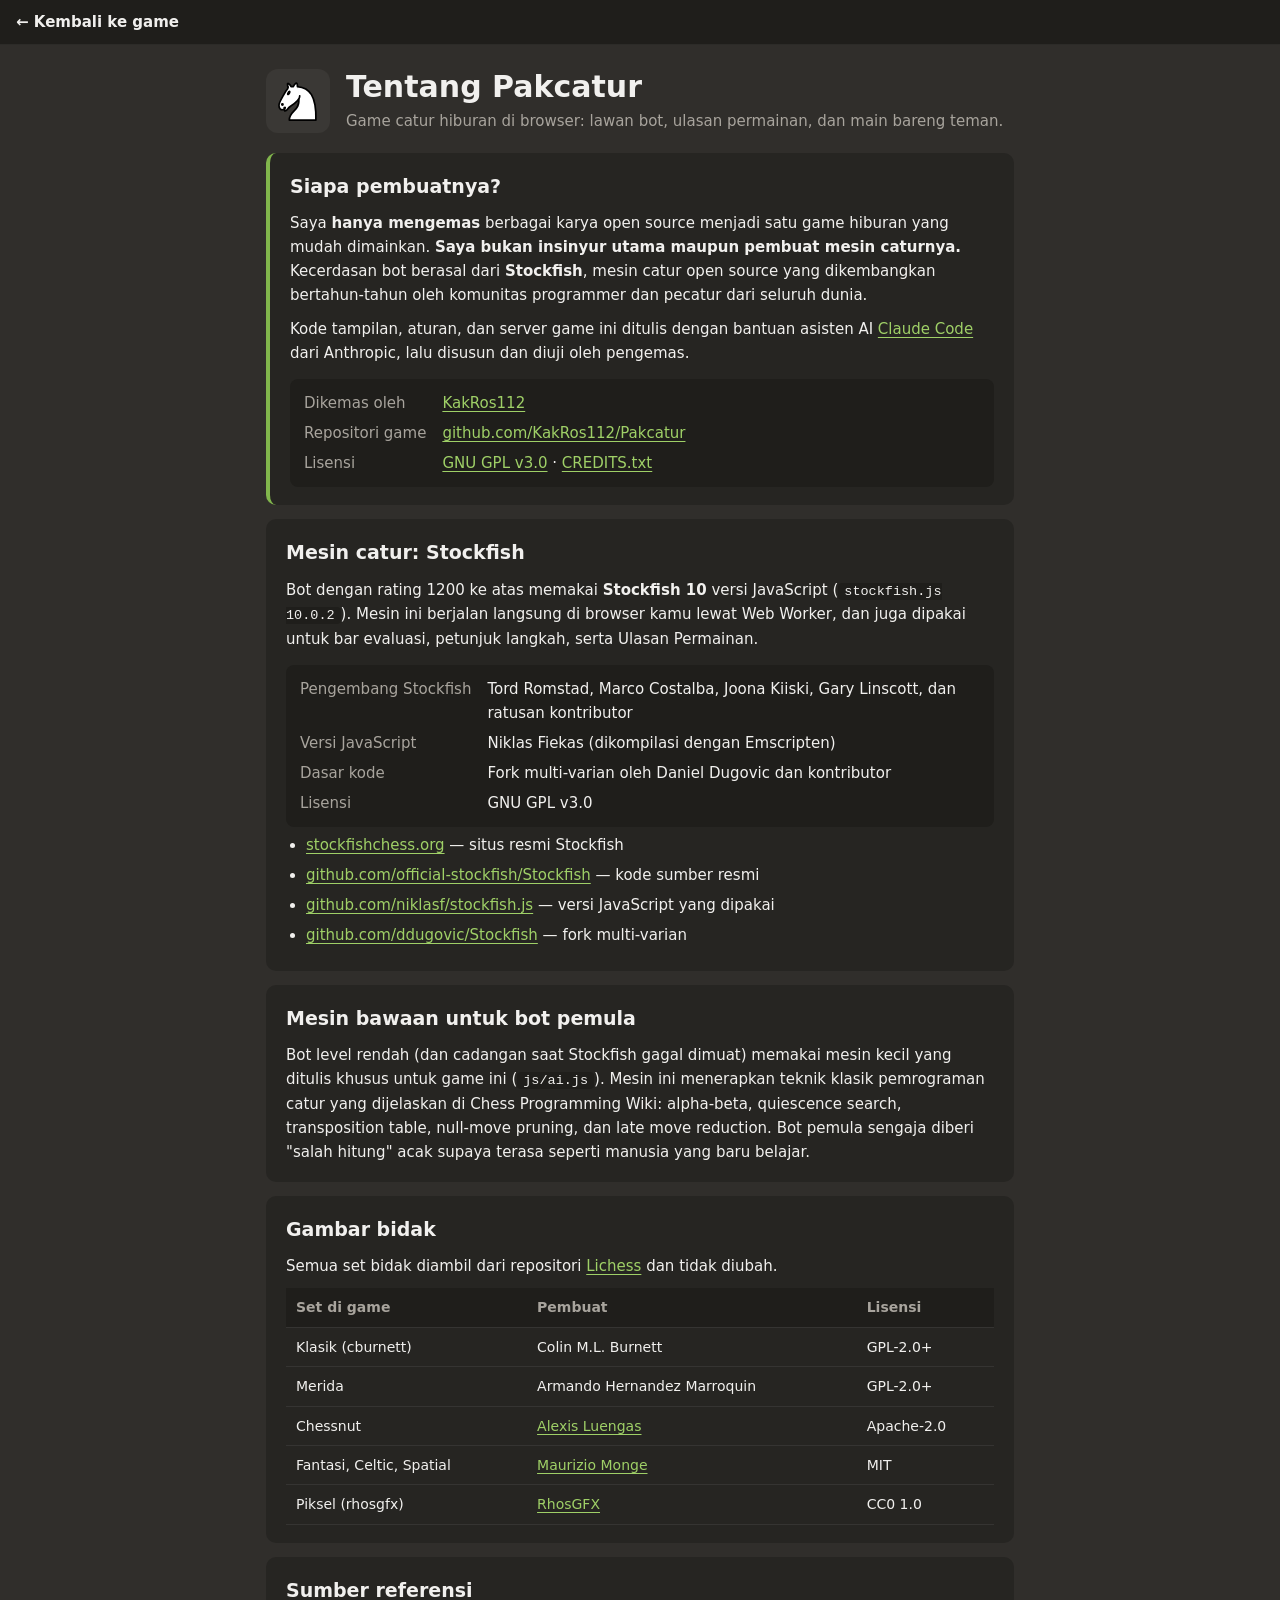
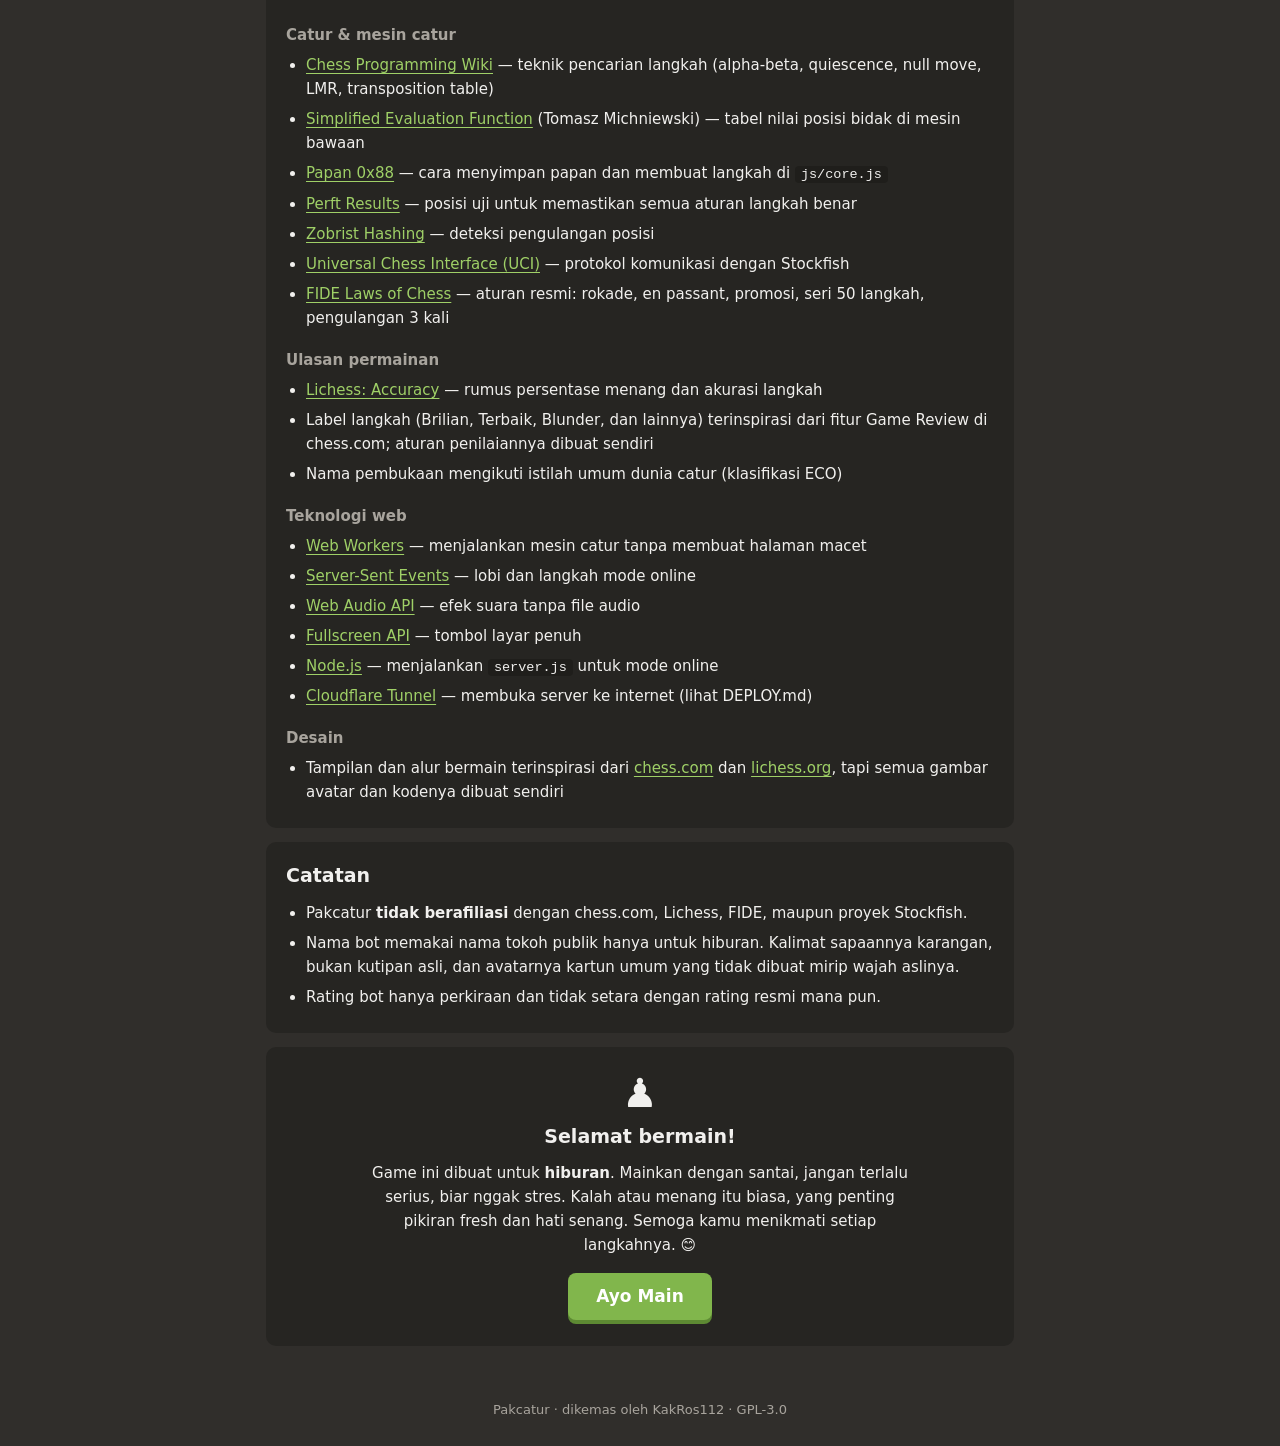
<file: about.html>
<!doctype html>
<html lang="id">
<head>
  <meta charset="utf-8">
  <meta name="viewport" content="width=device-width, initial-scale=1">
  <title>Tentang Pakcatur</title>
  <meta name="description" content="Tentang Pakcatur: mesin catur yang dipakai, pengembangnya, lisensi, dan semua sumber referensi.">
  <meta name="theme-color" content="#302e2b">
  <link rel="icon" type="image/png" href="img/favicon.png">
  <link rel="apple-touch-icon" href="img/apple-touch-icon.png">
  <meta property="og:type" content="website">
  <meta property="og:site_name" content="Pakcatur">
  <meta property="og:locale" content="id_ID">
  <meta property="og:url" content="https://pakcatur.my.id/about.html">
  <meta property="og:title" content="Tentang Pakcatur">
  <meta property="og:description" content="Mesin catur, pengembang, lisensi, dan sumber referensi di balik Pakcatur.">
  <meta property="og:image" content="https://pakcatur.my.id/img/og.png">
  <meta property="og:image:width" content="1200">
  <meta property="og:image:height" content="630">
  <meta name="twitter:card" content="summary_large_image">
  <link rel="stylesheet" href="css/about.css?v=12">
</head>
<body>
  <header class="top">
    <a class="back" href="index.html">← Kembali ke game</a>
  </header>

  <main class="page">
    <section class="hero">
      <img src="pieces/wN.svg" alt="" width="64" height="64">
      <div>
        <h1>Tentang Pakcatur</h1>
        <p class="lead">Game catur hiburan di browser: lawan bot, ulasan permainan, dan main bareng teman.</p>
      </div>
    </section>

    <section class="card notice">
      <h2>Siapa pembuatnya?</h2>
      <p>
        Saya <strong>hanya mengemas</strong> berbagai karya open source menjadi satu game hiburan yang mudah dimainkan.
        <strong>Saya bukan insinyur utama maupun pembuat mesin caturnya.</strong>
        Kecerdasan bot berasal dari <strong>Stockfish</strong>, mesin catur open source yang dikembangkan
        bertahun-tahun oleh komunitas programmer dan pecatur dari seluruh dunia.
      </p>
      <p>
        Kode tampilan, aturan, dan server game ini ditulis dengan bantuan asisten AI
        <a href="https://claude.com/claude-code" rel="noopener" target="_blank">Claude Code</a> dari Anthropic,
        lalu disusun dan diuji oleh pengemas.
      </p>
      <dl class="facts">
        <dt>Dikemas oleh</dt>
        <dd><a href="https://github.com/KakRos112" rel="noopener" target="_blank">KakRos112</a></dd>
        <dt>Repositori game</dt>
        <dd><a href="https://github.com/KakRos112/Pakcatur" rel="noopener" target="_blank">github.com/KakRos112/Pakcatur</a></dd>
        <dt>Lisensi</dt>
        <dd><a href="LICENSE" target="_blank">GNU GPL v3.0</a> · <a href="CREDITS.txt" target="_blank">CREDITS.txt</a></dd>
      </dl>
    </section>

    <section class="card">
      <h2>Mesin catur: Stockfish</h2>
      <p>
        Bot dengan rating 1200 ke atas memakai <strong>Stockfish 10</strong> versi JavaScript
        (<code>stockfish.js 10.0.2</code>). Mesin ini berjalan langsung di browser kamu lewat Web Worker,
        dan juga dipakai untuk bar evaluasi, petunjuk langkah, serta Ulasan Permainan.
      </p>
      <dl class="facts">
        <dt>Pengembang Stockfish</dt>
        <dd>Tord Romstad, Marco Costalba, Joona Kiiski, Gary Linscott, dan ratusan kontributor</dd>
        <dt>Versi JavaScript</dt>
        <dd>Niklas Fiekas (dikompilasi dengan Emscripten)</dd>
        <dt>Dasar kode</dt>
        <dd>Fork multi-varian oleh Daniel Dugovic dan kontributor</dd>
        <dt>Lisensi</dt>
        <dd>GNU GPL v3.0</dd>
      </dl>
      <ul class="links">
        <li><a href="https://stockfishchess.org" rel="noopener" target="_blank">stockfishchess.org</a> — situs resmi Stockfish</li>
        <li><a href="https://github.com/official-stockfish/Stockfish" rel="noopener" target="_blank">github.com/official-stockfish/Stockfish</a> — kode sumber resmi</li>
        <li><a href="https://github.com/niklasf/stockfish.js" rel="noopener" target="_blank">github.com/niklasf/stockfish.js</a> — versi JavaScript yang dipakai</li>
        <li><a href="https://github.com/ddugovic/Stockfish" rel="noopener" target="_blank">github.com/ddugovic/Stockfish</a> — fork multi-varian</li>
      </ul>
    </section>

    <section class="card">
      <h2>Mesin bawaan untuk bot pemula</h2>
      <p>
        Bot level rendah (dan cadangan saat Stockfish gagal dimuat) memakai mesin kecil yang ditulis khusus untuk game ini
        (<code>js/ai.js</code>). Mesin ini menerapkan teknik klasik pemrograman catur yang dijelaskan di Chess Programming Wiki:
        alpha-beta, quiescence search, transposition table, null-move pruning, dan late move reduction.
        Bot pemula sengaja diberi "salah hitung" acak supaya terasa seperti manusia yang baru belajar.
      </p>
    </section>

    <section class="card">
      <h2>Gambar bidak</h2>
      <p>Semua set bidak diambil dari repositori <a href="https://github.com/lichess-org/lila" rel="noopener" target="_blank">Lichess</a> dan tidak diubah.</p>
      <div class="table-wrap">
        <table>
          <thead>
            <tr><th>Set di game</th><th>Pembuat</th><th>Lisensi</th></tr>
          </thead>
          <tbody>
            <tr><td>Klasik (cburnett)</td><td>Colin M.L. Burnett</td><td>GPL-2.0+</td></tr>
            <tr><td>Merida</td><td>Armando Hernandez Marroquin</td><td>GPL-2.0+</td></tr>
            <tr><td>Chessnut</td><td><a href="https://github.com/LexLuengas/chessnut-pieces" rel="noopener" target="_blank">Alexis Luengas</a></td><td>Apache-2.0</td></tr>
            <tr><td>Fantasi, Celtic, Spatial</td><td><a href="https://github.com/maurimo/chess-art" rel="noopener" target="_blank">Maurizio Monge</a></td><td>MIT</td></tr>
            <tr><td>Piksel (rhosgfx)</td><td><a href="https://rhosgfx.itch.io/" rel="noopener" target="_blank">RhosGFX</a></td><td>CC0 1.0</td></tr>
          </tbody>
        </table>
      </div>
    </section>

    <section class="card">
      <h2>Sumber referensi</h2>
      <h3>Catur &amp; mesin catur</h3>
      <ul class="links">
        <li><a href="https://www.chessprogramming.org/Main_Page" rel="noopener" target="_blank">Chess Programming Wiki</a> — teknik pencarian langkah (alpha-beta, quiescence, null move, LMR, transposition table)</li>
        <li><a href="https://www.chessprogramming.org/Simplified_Evaluation_Function" rel="noopener" target="_blank">Simplified Evaluation Function</a> (Tomasz Michniewski) — tabel nilai posisi bidak di mesin bawaan</li>
        <li><a href="https://www.chessprogramming.org/0x88" rel="noopener" target="_blank">Papan 0x88</a> — cara menyimpan papan dan membuat langkah di <code>js/core.js</code></li>
        <li><a href="https://www.chessprogramming.org/Perft_Results" rel="noopener" target="_blank">Perft Results</a> — posisi uji untuk memastikan semua aturan langkah benar</li>
        <li><a href="https://www.chessprogramming.org/Zobrist_Hashing" rel="noopener" target="_blank">Zobrist Hashing</a> — deteksi pengulangan posisi</li>
        <li><a href="https://www.chessprogramming.org/UCI" rel="noopener" target="_blank">Universal Chess Interface (UCI)</a> — protokol komunikasi dengan Stockfish</li>
        <li><a href="https://handbook.fide.com/chapter/E012023" rel="noopener" target="_blank">FIDE Laws of Chess</a> — aturan resmi: rokade, en passant, promosi, seri 50 langkah, pengulangan 3 kali</li>
      </ul>
      <h3>Ulasan permainan</h3>
      <ul class="links">
        <li><a href="https://lichess.org/page/accuracy" rel="noopener" target="_blank">Lichess: Accuracy</a> — rumus persentase menang dan akurasi langkah</li>
        <li>Label langkah (Brilian, Terbaik, Blunder, dan lainnya) terinspirasi dari fitur Game Review di chess.com; aturan penilaiannya dibuat sendiri</li>
        <li>Nama pembukaan mengikuti istilah umum dunia catur (klasifikasi ECO)</li>
      </ul>
      <h3>Teknologi web</h3>
      <ul class="links">
        <li><a href="https://developer.mozilla.org/docs/Web/API/Web_Workers_API" rel="noopener" target="_blank">Web Workers</a> — menjalankan mesin catur tanpa membuat halaman macet</li>
        <li><a href="https://developer.mozilla.org/docs/Web/API/Server-sent_events" rel="noopener" target="_blank">Server-Sent Events</a> — lobi dan langkah mode online</li>
        <li><a href="https://developer.mozilla.org/docs/Web/API/Web_Audio_API" rel="noopener" target="_blank">Web Audio API</a> — efek suara tanpa file audio</li>
        <li><a href="https://developer.mozilla.org/docs/Web/API/Fullscreen_API" rel="noopener" target="_blank">Fullscreen API</a> — tombol layar penuh</li>
        <li><a href="https://nodejs.org" rel="noopener" target="_blank">Node.js</a> — menjalankan <code>server.js</code> untuk mode online</li>
        <li><a href="https://developers.cloudflare.com/cloudflare-one/connections/connect-networks/" rel="noopener" target="_blank">Cloudflare Tunnel</a> — membuka server ke internet (lihat DEPLOY.md)</li>
      </ul>
      <h3>Desain</h3>
      <ul class="links">
        <li>Tampilan dan alur bermain terinspirasi dari <a href="https://www.chess.com" rel="noopener" target="_blank">chess.com</a> dan <a href="https://lichess.org" rel="noopener" target="_blank">lichess.org</a>, tapi semua gambar avatar dan kodenya dibuat sendiri</li>
      </ul>
    </section>

    <section class="card">
      <h2>Catatan</h2>
      <ul class="plain">
        <li>Pakcatur <strong>tidak berafiliasi</strong> dengan chess.com, Lichess, FIDE, maupun proyek Stockfish.</li>
        <li>Nama bot memakai nama tokoh publik hanya untuk hiburan. Kalimat sapaannya karangan, bukan kutipan asli, dan avatarnya kartun umum yang tidak dibuat mirip wajah aslinya.</li>
        <li>Rating bot hanya perkiraan dan tidak setara dengan rating resmi mana pun.</li>
      </ul>
    </section>

    <section class="card closing">
      <div class="closing-icon" aria-hidden="true">♟️</div>
      <h2>Selamat bermain!</h2>
      <p>
        Game ini dibuat untuk <strong>hiburan</strong>. Mainkan dengan santai, jangan terlalu serius, biar nggak stres.
        Kalah atau menang itu biasa, yang penting pikiran fresh dan hati senang.
        Semoga kamu menikmati setiap langkahnya. 😊
      </p>
      <a class="btn" href="index.html">Ayo Main</a>
    </section>
  </main>

  <footer class="foot">
    Pakcatur · dikemas oleh KakRos112 · GPL-3.0
  </footer>
</body>
</html>
</file>
<file: css/about.css>
/* Halaman "Tentang Pakcatur" — memakai palet warna yang sama dengan game */
:root {
  --bg: #302e2b;
  --panel: #262522;
  --panel-2: #1f1e1b;
  --card: #3a3835;
  --text: #f1f0ee;
  --muted: #a8a49d;
  --green: #81b64c;
  --green-dark: #5d8a33;
  --link: #9fd067;
  font-family: "Segoe UI", system-ui, -apple-system, Roboto, sans-serif;
}

* { box-sizing: border-box; }
html, body { margin: 0; }
body {
  background: var(--bg);
  color: var(--text);
  line-height: 1.6;
  font-size: 15px;
}

a { color: var(--link); text-underline-offset: 3px; }
a:hover { color: #c3e89a; }
code {
  font-family: Consolas, "Roboto Mono", monospace;
  font-size: .9em;
  background: var(--panel-2);
  padding: 1px 6px;
  border-radius: 4px;
}

.top {
  position: sticky;
  top: 0;
  z-index: 5;
  background: var(--panel-2);
  border-bottom: 1px solid rgba(255, 255, 255, .06);
  padding: 10px 16px;
}
.back { color: var(--text); text-decoration: none; font-weight: 600; }
.back:hover { color: var(--link); }

.page {
  max-width: 780px;
  margin: 0 auto;
  padding: 24px 16px 40px;
}

.hero {
  display: flex;
  align-items: center;
  gap: 16px;
  margin-bottom: 20px;
}
.hero img { flex-shrink: 0; background: var(--card); border-radius: 12px; padding: 6px; }
h1 { font-size: 30px; line-height: 1.2; margin: 0 0 4px; }
.lead { margin: 0; color: var(--muted); }

.card {
  background: var(--panel);
  border-radius: 10px;
  padding: 18px 20px;
  margin-bottom: 14px;
}
h2 { font-size: 19px; margin: 0 0 10px; }
h3 { font-size: 15px; color: var(--muted); margin: 18px 0 6px; }
.card p { margin: 0 0 10px; }
.card p:last-child { margin-bottom: 0; }

.notice { border-left: 4px solid var(--green); }

.facts {
  display: grid;
  grid-template-columns: max-content 1fr;
  gap: 6px 16px;
  margin: 14px 0 0;
  padding: 12px 14px;
  background: var(--panel-2);
  border-radius: 8px;
}
.facts dt { color: var(--muted); }
.facts dd { margin: 0; min-width: 0; overflow-wrap: anywhere; }

.links, .plain { margin: 6px 0 0; padding-left: 20px; }
.links li, .plain li { margin-bottom: 6px; }

.table-wrap { overflow-x: auto; margin-top: 10px; }
table { width: 100%; border-collapse: collapse; font-size: 14px; }
th, td { text-align: left; padding: 8px 10px; border-bottom: 1px solid rgba(255, 255, 255, .07); }
th { color: var(--muted); font-weight: 600; background: var(--panel-2); }

.closing { text-align: center; padding: 26px 20px; }
.closing-icon { font-size: 40px; line-height: 1; margin-bottom: 8px; }
.closing p { max-width: 560px; margin: 0 auto 16px; }
.btn {
  display: inline-block;
  background: var(--green);
  color: #fff;
  text-decoration: none;
  font-weight: 800;
  font-size: 17px;
  padding: 10px 28px;
  border-radius: 8px;
  box-shadow: 0 4px 0 var(--green-dark);
}
.btn:hover { background: #95c95f; color: #fff; }

.foot {
  text-align: center;
  color: var(--muted);
  font-size: 13px;
  padding: 0 16px 28px;
}

@media (max-width: 560px) {
  h1 { font-size: 24px; }
  .hero img { width: 48px; height: 48px; }
  .card { padding: 16px; }
  .facts { grid-template-columns: 1fr; gap: 2px; }
  .facts dd { margin-bottom: 8px; }
}
</file>
